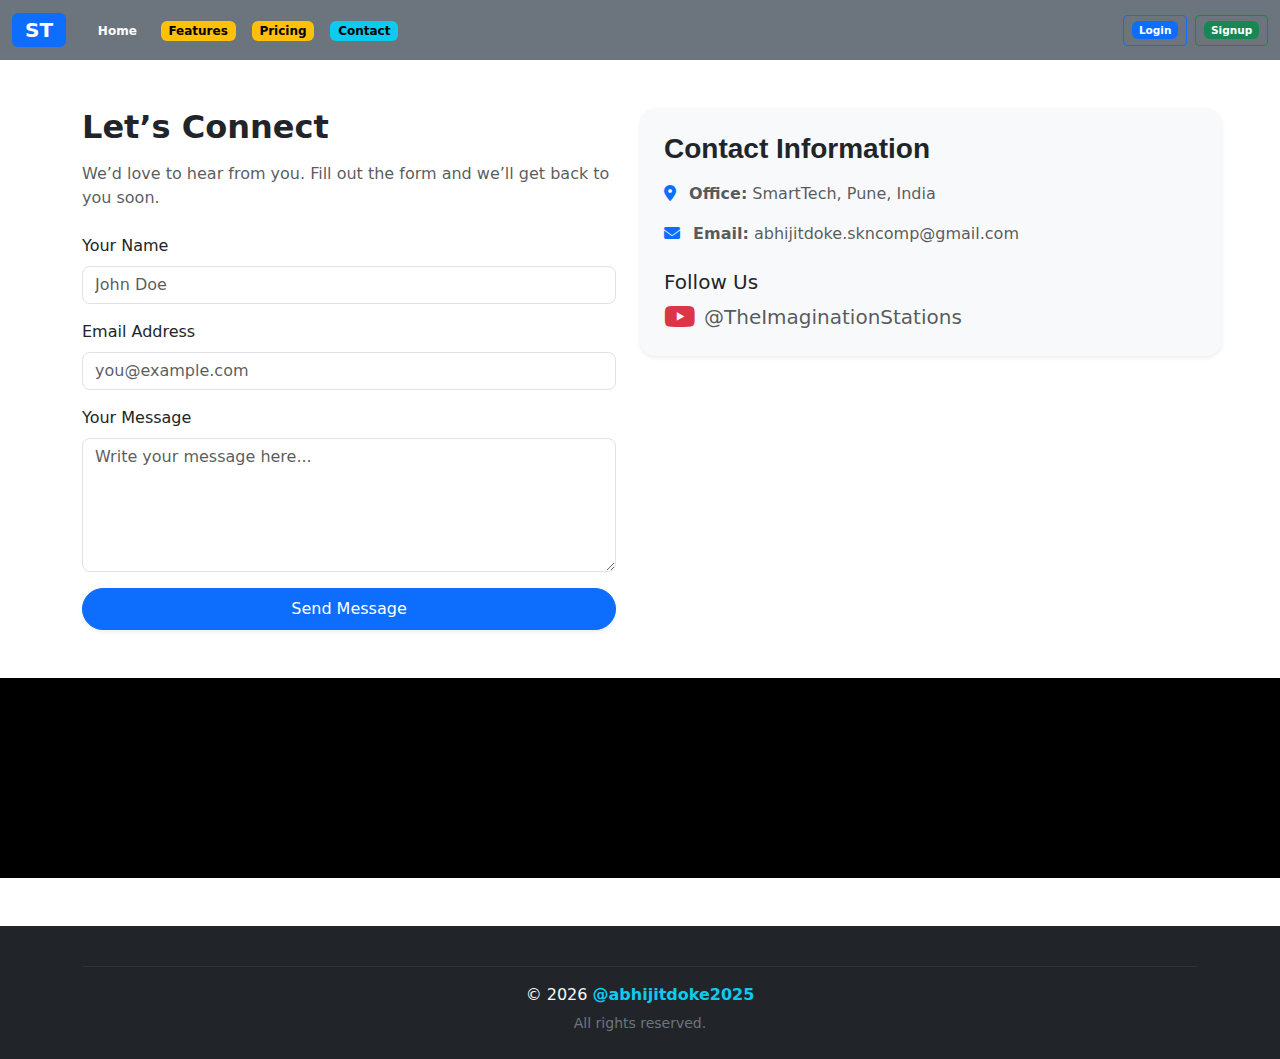
<file: contact.html>
<!doctype html>
<html lang="en">

<head>
    <meta charset="utf-8">
    <meta name="viewport" content="width=device-width, initial-scale=1">
    <title>Bootstrap Navbar with Modals</title>
    <link href="https://cdn.jsdelivr.net/npm/bootstrap@5.3.8/dist/css/bootstrap.min.css" rel="stylesheet">
    <link rel="stylesheet" href="style.css">
    <!-- Font Awesome CDN -->
    <link href="https://cdnjs.cloudflare.com/ajax/libs/font-awesome/6.4.0/css/all.min.css" rel="stylesheet" />

</head>

<body>

    <!-- Navbar -->
    <nav class="navbar navbar-expand-lg bg-secondary  sticky-top">
        <div class="container-fluid">
            <!-- Brand -->
            <a class="navbar-brand" href="#">
                <span class="badge text-bg-primary fs-5 hover-shadow">ST</span>
            </a>

            <!-- Toggler for mobile -->
            <button class="navbar-toggler" type="button" data-bs-toggle="collapse" data-bs-target="#navbarNav">
                <span class="navbar-toggler-icon"></span>
            </button>

            <!-- Navbar links and buttons -->
            <div class="collapse navbar-collapse" id="navbarNav">
                <ul class="navbar-nav me-auto mb-2 mb-lg-0">
                    <li class="nav-item">
                        <a class="nav-link" href="home.html"><span
                                class="badge text-bg-secondary hover-shadow">Home</span></a>
                    </li>
                    <li class="nav-item">
                        <a class="nav-link" href="Features.html"><span
                                class="badge text-bg-warning hover-shadow">Features</span></a>
                    </li>
                    <li class="nav-item">
                        <a class="nav-link" href="Pricing.html"><span
                                class="badge text-bg-warning hover-shadow">Pricing</span></a>
                    </li>
                    <li class="nav-item">
                        <a class="nav-link" href="Contact.html
                        "><span class="badge text-bg-info hover-shadow">Contact</span></a>
                    </li>
                </ul>

                <!-- Login / Signup Buttons styled as badges -->
                <div class="d-flex gap-2">
                    <button class="btn btn-sm btn-outline-primary" data-bs-toggle="modal" data-bs-target="#loginModal">
                        <span class="badge text-bg-primary  hover-shadow">Login</span>
                    </button>
                    <button class="btn btn-sm btn-outline-success " data-bs-toggle="modal"
                        data-bs-target="#signupModal">
                        <span class="badge text-bg-success hover-shadow">Signup</span>
                    </button>
                </div>

            </div>
        </div>
    </nav>

    <!-- Signup Modal -->
    <div class="modal fade" id="signupModal" tabindex="-1" aria-labelledby="signupModalLabel" aria-hidden="true">
        <div class="modal-dialog">
            <div class="modal-content">
                <div class="modal-header">
                    <h5 class="modal-title">Sign Up</h5>
                    <button type="button" class="btn-close" data-bs-dismiss="modal"></button>
                </div>
                <div class="modal-body">
                    <form>
                        <div class="mb-3">
                            <label for="signupEmail" class="form-label">Email address</label>
                            <input type="email" class="form-control" id="signupEmail">
                        </div>
                        <div class="mb-3">
                            <label for="signupPassword" class="form-label">Password</label>
                            <input type="password" class="form-control" id="signupPassword">
                        </div>
                        <button type="submit" class="btn btn-primary">Create Account</button>
                    </form>
                </div>
            </div>
        </div>
    </div>

    <!-- Login Modal -->
    <div class="modal fade" id="loginModal" tabindex="-1" aria-labelledby="loginModalLabel" aria-hidden="true">
        <div class="modal-dialog">
            <div class="modal-content">
                <div class="modal-header">
                    <h5 class="modal-title">Login</h5>
                    <button type="button" class="btn-close" data-bs-dismiss="modal"></button>
                </div>
                <div class="modal-body">
                    <form>
                        <div class="mb-3">
                            <label for="loginEmail" class="form-label">Email address</label>
                            <input type="email" class="form-control" id="loginEmail">
                        </div>
                        <div class="mb-3">
                            <label for="loginPassword" class="form-label">Password</label>
                            <input type="password" class="form-control" id="loginPassword">
                        </div>
                        <button type="submit" class="btn btn-primary">Log In</button>
                    </form>
                </div>
            </div>
        </div>
    </div>

    <!-- Contact Section -->
    <div class="container py-5">
        <div class="row g-5 align-items-start">

            <!-- Contact Form -->
            <div class="col-md-6">
                <h2 class="fw-bold mb-3">Let’s Connect</h2>
                <p class="text-muted mb-4">We’d love to hear from you. Fill out the form and we’ll get back to you soon.
                </p>
                <form action="index.html">
                    <div class="mb-3">
                        <label for="name" class="form-label">Your Name</label>
                        <input type="text" class="form-control rounded-3" name="name" placeholder="John Doe" required />
                    </div>
                    <div class="mb-3">
                        <label for="email" class="form-label">Email Address</label>
                        <input type="email" class="form-control rounded-3" name="email" placeholder="you@example.com"
                            required />
                    </div>
                    <div class="mb-3">
                        <label for="message" class="form-label">Your Message</label>
                        <textarea class="form-control rounded-3" name="message" rows="5"
                            placeholder="Write your message here..." required></textarea>
                    </div>
                    <button type="submit" class="btn btn-primary w-100 py-2 rounded-pill shadow-sm">Send
                        Message</button>
                </form>
            </div>

            <!-- Contact Info -->
            <div class="col-md-6 bg-light rounded-4 p-4 shadow-sm">
                <h3 class="fw-bold mb-3">Contact Information</h3>
                <ul class="list-unstyled text-muted fs-6">
                    <li class="mb-3">
                        <i class="fas fa-map-marker-alt text-primary me-2"></i>
                        <strong>Office:</strong> SmartTech, Pune, India
                    </li>
                    <li class="mb-3">
                        <i class="fas fa-envelope text-primary me-2"></i>
                        <strong>Email:</strong> abhijitdoke.skncomp@gmail.com
                    </li>
                </ul>

                <h5 class="mt-4">Follow Us</h5>
                <div class="d-flex align-items-center gap-3 fs-3 mt-2">
                    <!-- YouTube Icon and Channel Link -->
                    <a href="https://www.youtube.com/@TheImaginationStations" target="_blank"
                        class="text-danger d-flex align-items-center" title="YouTube Channel"
                        style="text-decoration: none;" aria-label="Visit The Imagination Stations YouTube Channel">
                        <i class="fab fa-youtube"></i>
                        <span class="ms-2 fs-5 text-muted">@TheImaginationStations</span>
                    </a>
                </div>


            </div>

            <!-- Optional: Add more icons -->
            <!-- 
      <div class="d-flex gap-3 mt-3">
        <a href="#" class="text-primary"><i class="fab fa-facebook"></i></a>
        <a href="#" class="text-info"><i class="fab fa-twitter"></i></a>
        <a href="#" class="text-dark"><i class="fab fa-github"></i></a>
      </div>
      -->
        </div>

    </div>
    </div>

    <!--video info-->
    <div class="video-wrapper">
        <iframe
            src="https://www.youtube.com/embed/fmSmcSfC5fk?autoplay=1&loop=1&controls=0&mute=1&rel=0&playlist=fmSmcSfC5fk"
            title="YouTube video" allow="autoplay; encrypted-media" allowfullscreen>
        </iframe>

    </div>

    <!--footer-->
    <footer class="footer bg-dark text-light py-4 mt-5">
        <div class="container text-center">
            <hr class="border-secondary mb-3" style="opacity: 0.2;">
            <p class="mb-1">
                &copy; <span id="year"></span> <strong class="text-info">@abhijitdoke2025</strong>
            </p>
            <small class="text-secondary">All rights reserved.</small>
        </div>
    </footer>

    <script>
        // Auto-update year
        document.getElementById("year").textContent = new Date().getFullYear();
    </script>

    <!-- Bootstrap JS -->
    <script src="https://cdn.jsdelivr.net/npm/bootstrap@5.3.8/dist/js/bootstrap.bundle.min.js"></script>
</body>

</html>
</file>
<file: style.css>
/* Hover effect for cards */
.hover-shadow:hover {
    box-shadow: 0 0.75rem 1.5rem rgba(245, 9, 9, 0.15);
    transform: translateY(-5px);
    transition: all 0.3s ease;
    cursor: pointer;
}

.video-wrapper {
    position: relative;
    width: 100%;
    height: 200px;
    /* set your custom height */
    overflow: hidden;
    background: #000;
    /* fallback */
}

.video-wrapper iframe {
    position: absolute;
    top: 50%;
    left: 50%;
    width: 100vw;
    /* fill viewport width */
    height: 100vh;
    /* fill viewport height */
    min-width: 100%;
    min-height: 100%;
    transform: translate(-50%, -50%);
    border: none;
}

html {
    scroll-behavior: smooth;
}


.feature-card {
    transition: transform 0.3s ease, box-shadow 0.3s ease;
}

.feature-card:hover {
    transform: scale(1.03);
    box-shadow: 0 10px 25px rgba(0, 0, 0, 0.2);
}

.feature-img {
    width: 90%;
    height: 300px;
    object-fit: cover;
    border-radius: 21px;
    transition: transform 0.4s ease;
}

.feature-img:hover {
    transform: scale(1.05);
}

.feature-text {
    animation: fadeInUp 1s ease forwards;
    opacity: 0;
}

@keyframes fadeInUp {
    from {
        transform: translateY(40px);
        opacity: 0;
    }

    to {
        transform: translateY(0);
        opacity: 1;
    }
}

/* Background gradient for the whole container */
.feature-section {
    background: linear-gradient(135deg, #f9fafd 0%, #e1e8f0 100%);
    padding: 4rem 0;
    border-radius: 15px;
}

/* Card style */
.feature-card {
    background: white;
    border-radius: 15px;
    box-shadow: 0 12px 25px rgba(0, 0, 0, 0.1);
    padding: 2rem;
    transition: transform 0.3s ease, box-shadow 0.3s ease;
}

.feature-card:hover {
    transform: translateY(-10px);
    box-shadow: 0 20px 40px rgba(0, 0, 0, 0.15);
}

/* Image hover scale */
.feature-img {
    border-radius: 20px;
    box-shadow: 0 8px 15px rgba(0, 0, 0, 0.1);
    transition: transform 0.4s ease;
}

.feature-img:hover {
    transform: scale(1.05);
}

/* List group with custom icons and colors */
.list-group-item strong {
    color: #0d6efd;
    /* Bootstrap primary color */
}

/* Responsive heading */
h3.fw-bold {
    font-family: 'Segoe UI', Tahoma, Geneva, Verdana, sans-serif;
}

/* Add a call-to-action button */
.btn-feature {
    margin-top: 1rem;
}

a.text-danger {
    text-decoration: none;
}

a.text-danger:hover {
    text-decoration: none;
}
</file>
